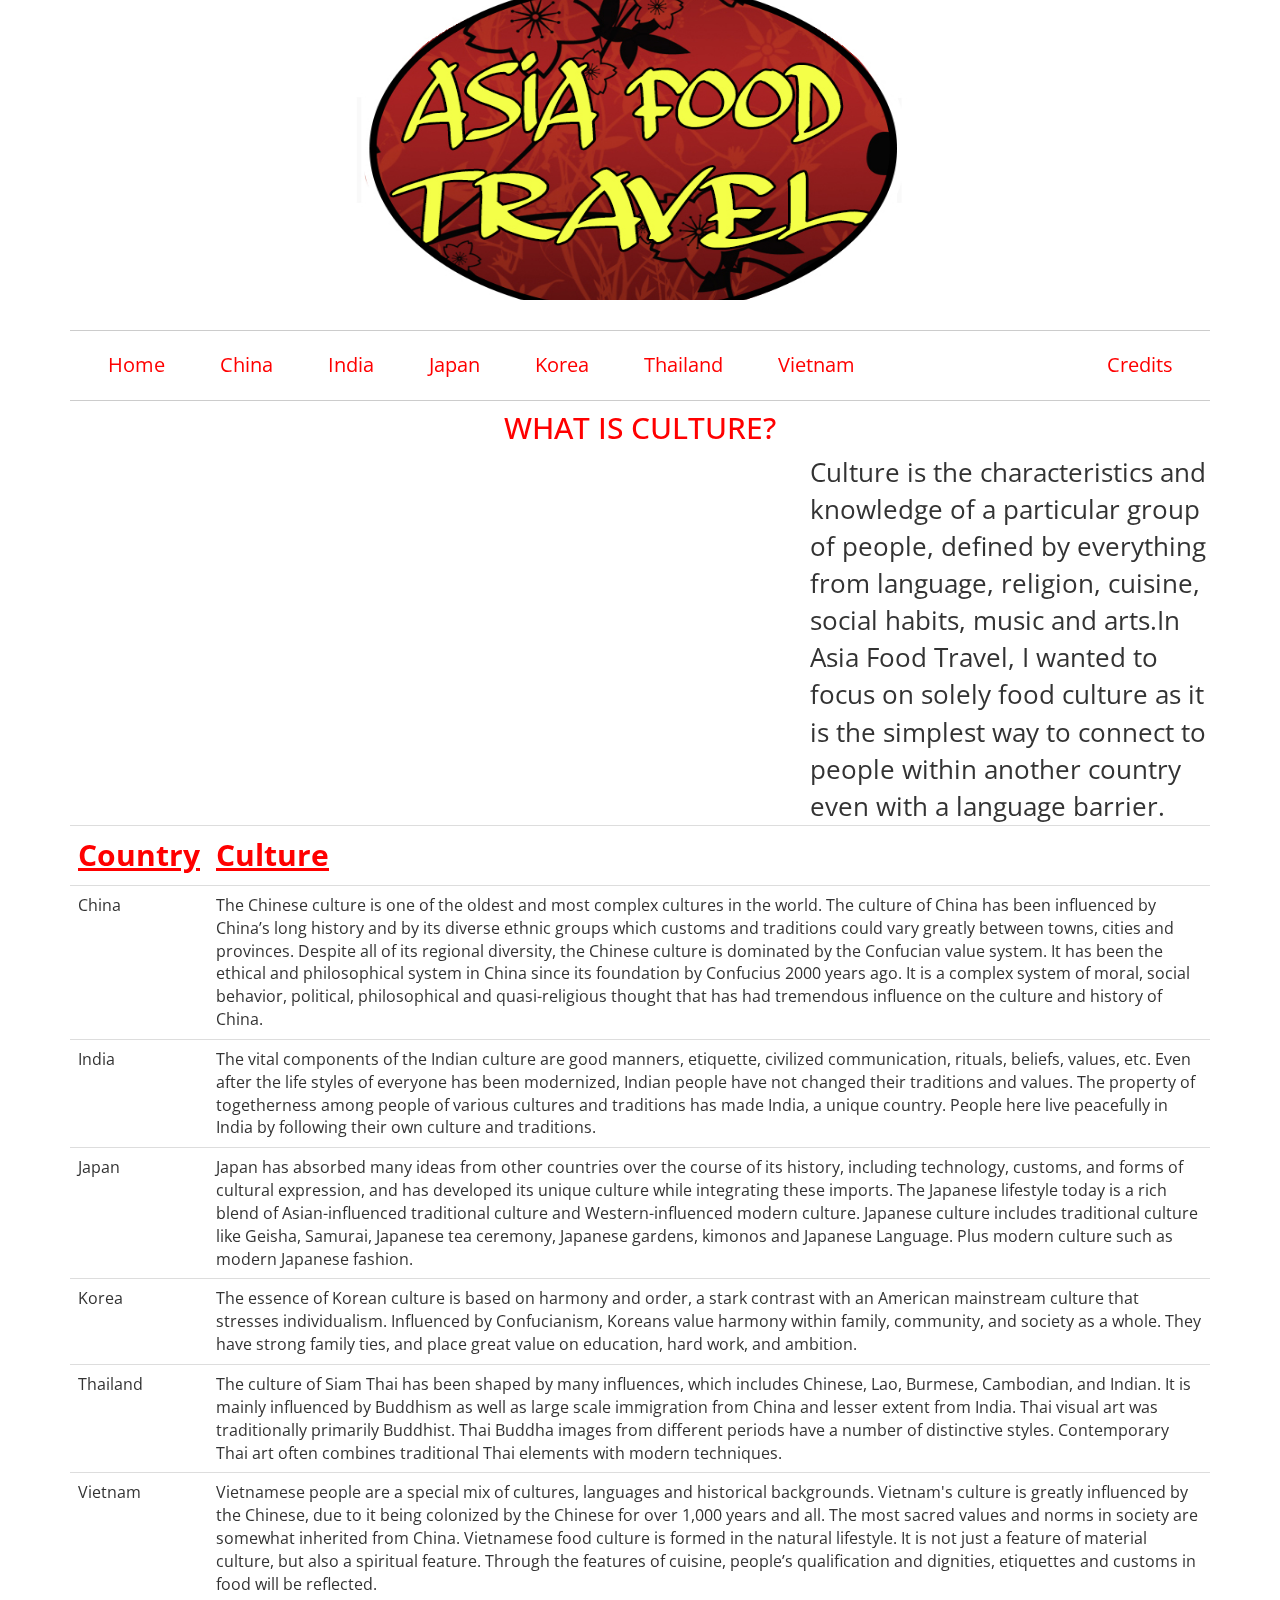
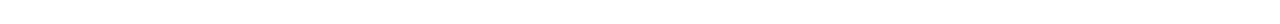
<file: Asia Food Travel/culture.html>
<!DOCTYPE html>
<html lang="en">
<head>
     <meta charset="utf-8">
    <meta http-equiv="X-UA-Compatible" content="IE=edge">
    <meta name="viewport" content="width=device-width, initial-scale=1">
    <!-- The above 3 meta tags *must* come first in the head; any other head content must come *after* these tags -->
     <link href="https://fonts.googleapis.com/css?family=Open+Sans+Condensed:300" rel="stylesheet">
      <link href="css/bootstrap.css" rel="stylesheet">
    <link href="css/bootstrap-theme.css" rel="stylesheet">
    
    <title>Asia Food Travel - What is Culture?</title>
    <link href="css/custom.css" rel="stylesheet">
</head>
<body>
    
<main class="container">
    <!-- large header -->
    <header>
          <a href="index.html">
        <div class="jumbotron">

       
        </div>
        </a>
        
    </header>

<ul class="nav">
  <li><a href="index.html">Home</a></li>
<li><a href="china.html">China</a></li>
  <li><a href="india.html">India</a></li>
  <li><a href="japan.html">Japan</a></li>
  <li><a href="korea.html">Korea</a></li>
  <li><a href="thailand.html">Thailand</a></li>
    <li><a href="vietnam.html">Vietnam</a></li>
    <li><a href="culture.html" class="selected">What Is Culture</a></li>
    <li><a href="credits.html">Credits</a></li>
    
</ul>
    
<h4>WHAT IS CULTURE?</h4>
  <div style="float:left;width:300px;">
<iframe width="700" height="350" src="https://www.youtube.com/embed/hgXpN6ZBKIM" frameborder="0" allowfullscreen></iframe>
</div>

<div style="float:right;width:400px;">
<p1>Culture is the characteristics and knowledge of a particular group of people, defined by everything from language, religion, cuisine, social habits, music and arts.In Asia Food Travel, I wanted to focus on solely food culture as it is the simplest way to connect to people within another country even with a language barrier. </p1>
</div>

<div style="clear:both"></div>
    
<table class="table" style="width:200%">
  <tr>
    <th>Country</th>
    <th>Culture</th> 
  </tr>
  <tr>
    <td>China</td>
    <td>The Chinese culture is one of the oldest and most complex cultures in the world. The culture of China has been influenced by China’s long history and by its diverse ethnic groups which customs and traditions could vary greatly between towns, cities and provinces. Despite all of its regional diversity, the Chinese culture is dominated by the Confucian value system. It has been the ethical and philosophical system in China since its foundation by Confucius 2000 years ago. It is a complex system of moral, social behavior, political, philosophical and quasi-religious thought that has had tremendous influence on the culture and history of China.</td>
  </tr>
  <tr>
    <td>India</td>
      <td>The vital components of the Indian culture are good manners, etiquette, civilized communication, rituals, beliefs, values, etc. Even after the life styles of everyone has been modernized, Indian people have not changed their traditions and values. The property of togetherness among people of various cultures and traditions has made India, a unique country. People here live peacefully in India by following their own culture and traditions.</td>
   <tr>
    <td>Japan</td>
       <td>Japan has absorbed many ideas from other countries over the course of its history, including technology, customs, and forms of cultural expression, and has developed its unique culture while integrating these imports. The Japanese lifestyle today is a rich blend of Asian-influenced traditional culture and Western-influenced modern culture.
           Japanese culture includes traditional culture like Geisha, Samurai, Japanese tea ceremony, Japanese gardens, kimonos and Japanese Language. Plus modern culture such as modern Japanese fashion.
           </td>
    </tr>
    <tr>
        <td>Korea</td>
        <td>The essence of Korean culture is based on harmony and order, a stark contrast with an American mainstream culture that stresses individualism. Influenced by Confucianism, Koreans value harmony within family, community, and society as a whole. They have strong family ties, and place great value on education, hard work, and ambition.</td>
  </tr>
    <td>Thailand</td>
    <td>The culture of Siam Thai has been shaped by many influences, which includes Chinese, Lao, Burmese, Cambodian, and Indian. It is mainly influenced by Buddhism as well as large scale immigration from China and lesser extent from India. Thai visual art was traditionally primarily Buddhist. Thai Buddha images from different periods have a number of distinctive styles. Contemporary Thai art often combines traditional Thai elements with modern techniques.</td>
<tr>
    <td>Vietnam</td>
    <td>Vietnamese people are a special mix of cultures, languages and historical backgrounds. Vietnam's culture is greatly influenced by the Chinese, due to it being colonized by the Chinese for over 1,000 years and all. The most sacred values and norms in society are somewhat inherited from China. Vietnamese food culture is formed in the natural lifestyle. It is not just a feature of material culture, but also a spiritual feature. Through the features of cuisine, people’s qualification and dignities, etiquettes and customs in food will be reflected. </td>
    </tr>
</table>
    
    </main>
    </body>
</html>
</file>
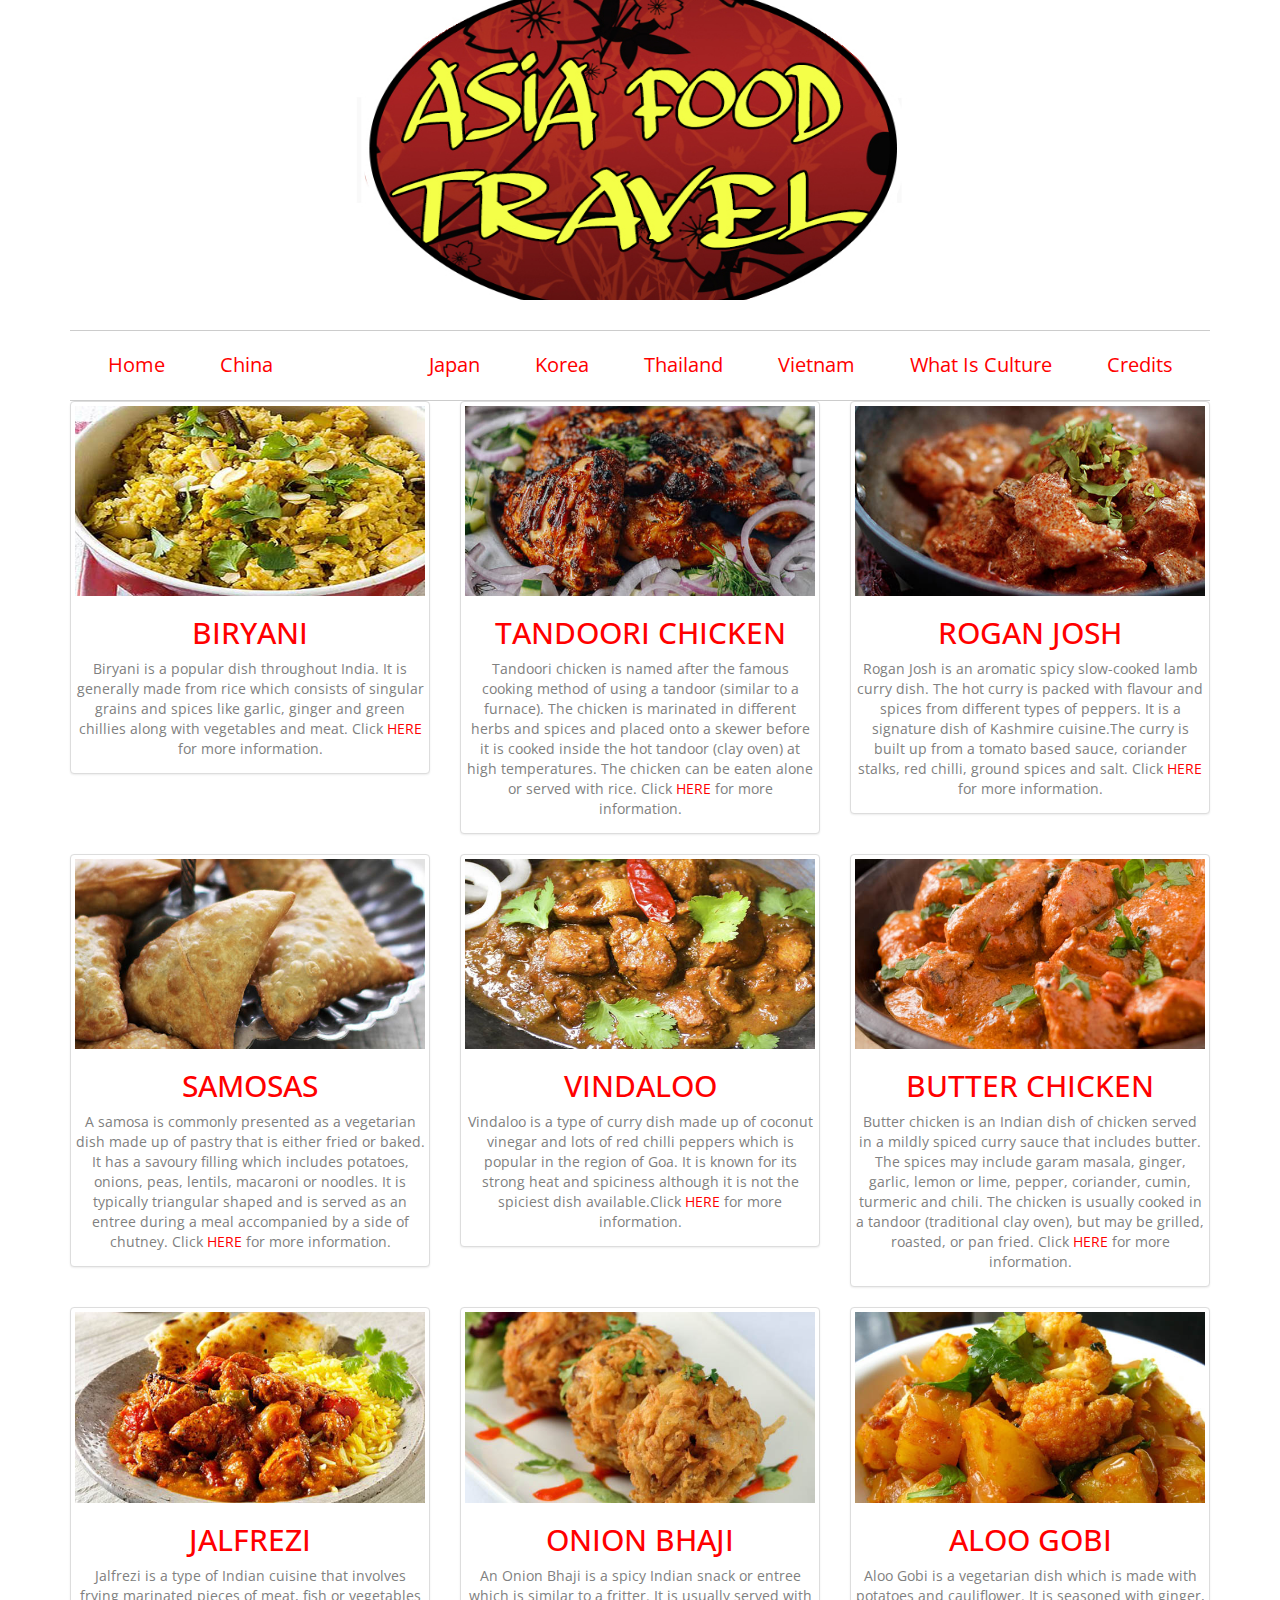
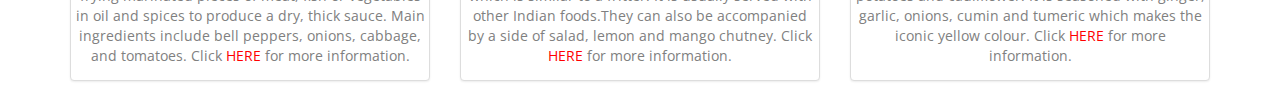
<file: Asia Food Travel/india.html>
<!DOCTYPE html>
<html lang="en">
<head>
     <meta charset="utf-8">
    <meta http-equiv="X-UA-Compatible" content="IE=edge">
    <meta name="viewport" content="width=device-width, initial-scale=1">
    <!-- The above 3 meta tags *must* come first in the head; any other head content must come *after* these tags -->
     <link href="https://fonts.googleapis.com/css?family=Open+Sans+Condensed:300" rel="stylesheet">
      <link href="css/bootstrap.css" rel="stylesheet">
    <link href="css/bootstrap-theme.css" rel="stylesheet">
    
    <title>Asia Food Travel - India</title>
    <link href="css/custom.css" rel="stylesheet">
</head>
<body>
         
 

<main class="container">
    <!-- large header -->
    <header>
          <a href="index.html">
        <div class="jumbotron">

    
        </div>
               </a>
    </header>
    <!-- NAVBAR -->
<ul class="nav">
  <li><a href="index.html">Home</a></li>
<li><a href="china.html">China</a></li>
  <li><a href="india.html" class="selected">India</a></li>
  <li><a href="japan.html">Japan</a></li>
  <li><a href="korea.html">Korea</a></li>
  <li><a href="thailand.html">Thailand</a></li>
    <li><a href="vietnam.html">Vietnam</a></li>
    <li><a href="culture.html">What Is Culture</a></li>
    <li><a href="credits.html">Credits</a></li>
    
</ul>
    <!-- thumbnails -->
    <section class="row">
        <article class="col-sm-4">
            <div class="thumbnail">
        
                <img src="images/biryani.jpg" class="img-responsive" alt="An image of biryani" title="An image of biryani">
                <div>
                    <h3>BIRYANI</h3>
                    <p>Biryani is a popular dish throughout India. It is generally made from rice which consists of singular grains and spices like garlic, ginger and green chillies along with vegetables and meat.
                        Click <a href="https://www.youtube.com/watch?v=PmqdA05OXuI" target="_blank"> HERE </a> for more information. </p>
                
                </div>
            </div>
        </article>
        
        <article class="col-sm-4">
            
            <div class="thumbnail">
                <img src="images/tandoori.jpg" class="img-responsive" alt="An image of tandoori chicken" title="An image of tandoori chicken">
                <div>
                    <h3>TANDOORI CHICKEN</h3>
                    <p>Tandoori chicken is named after the famous cooking method of using a tandoor (similar to a furnace). The chicken is marinated in different herbs and spices and placed onto a skewer before it is cooked inside the hot tandoor (clay oven) at high temperatures. The chicken can be eaten alone or served with rice.
                    Click <a href="https://www.youtube.com/watch?v=0cbKmxggVxI" target="_blank"> HERE </a> for more information. </p>
                
            </div>
            </div>
            </article>
            
        <article class="col-sm-4">
            <div class="thumbnail">
                <img src="images/roganjosh.jpg" class="img-responsive" alt="An image of rogan josh" title="An image of rogan josh">
                
                    <h3>ROGAN JOSH</h3>
                <p>Rogan Josh is an aromatic spicy slow-cooked lamb curry dish. The hot curry is packed with flavour and spices from different types of peppers. It is a signature dish of Kashmire cuisine.The curry is built up from a tomato based sauce, coriander stalks, red chilli, ground spices and salt. Click <a href="https://www.youtube.com/watch?v=NZVo32n7iS8" target="_blank"> HERE </a> for more information.</p>
                    
                </div>
        </article>
    </section>
    
      <section class="row">
    <article class="col-sm-4">
            <div class="thumbnail">
        
                <img src="images/samosa.jpg" class="img-responsive" alt="An image of samosas" title="An image of samosas">
                <div>
                    <h3>SAMOSAS</h3>
                <p>A samosa is commonly presented as a vegetarian dish made up of pastry that is either fried or baked. It has a savoury filling which includes potatoes, onions, peas, lentils, macaroni or noodles. It is typically triangular shaped and is served as an entree during a meal accompanied by a side of chutney.
                    Click <a href="https://www.youtube.com/watch?v=P3ADQ5goZLo" target="_blank"> HERE </a> for more information.</p>
                </div>
            </div>
        </article>
        
    <article class="col-sm-4">
            <div class="thumbnail">
        
                <img src="images/VINDALOO.jpg" class="img-responsive" alt="An image of vindaloo" title="An image of vindaloo">
                <div>
                    <h3>VINDALOO</h3>
                <p> Vindaloo is a type of curry dish made up of coconut vinegar and lots of red chilli peppers which is popular in the region of Goa. It is known for its strong heat and spiciness although it is not the spiciest dish available.Click <a href="https://www.youtube.com/watch?v=kyXU-k4s0wE" target="_blank"> HERE </a> for more information.</p>
                
                </div>
            </div>
        </article>
        
    
    <article class="col-sm-4">
            <div class="thumbnail">
        
                <img src="images/butterchicken.jpg" class="img-responsive"  alt="An image of butter chicken" title="An image of butter chicken">
                <div>
                    <h3>BUTTER CHICKEN</h3>
                 <p>Butter chicken is an Indian dish of chicken served in a mildly spiced curry sauce that includes butter. The spices may include garam masala, ginger, garlic, lemon or lime, pepper, coriander, cumin, turmeric and chili. The chicken is usually cooked in a tandoor (traditional clay oven), but may be grilled, roasted, or pan fried. Click <a href="https://www.youtube.com/watch?v=a03U45jFxOI" target="_blank"> HERE </a> for more information.</p>
                </div>
            </div>
        </article>
    </section>
    
      <section class="row">
    <article class="col-sm-4">
            <div class="thumbnail">
        
                <img src="images/jalfrezi.jpg" class="img-responsive" alt="An image of jalfrezi" title="An image of jalfrezi">
                <div>
                    <h3>JALFREZI</h3>
                 <p>Jalfrezi is a type of Indian cuisine that involves frying marinated pieces of meat, fish or vegetables in oil and spices to produce a dry, thick sauce. Main ingredients include bell peppers, onions, cabbage, and tomatoes. Click <a href="https://www.youtube.com/watch?v=6zYCE6MbTZo" target="_blank"> HERE </a> for more information.</p>
                </div>
            </div>
        </article>
        
    
    <article class="col-sm-4">
            <div class="thumbnail">
        
                <img src="images/onion.jpg" class="img-responsive" alt="An image of onion bhaji" title="An image of onion bhaji">
                <div>
                    <h3>ONION BHAJI</h3>
                 <p>An Onion Bhaji is a spicy Indian snack or entree which is similar to a fritter. It is usually served with other Indian foods.They can also be accompanied by a side of salad, lemon and mango chutney.
                     Click <a href="https://www.youtube.com/watch?v=t1p6VxDtvEo" target="_blank"> HERE </a> for more information.</p>
                </div>
            </div>
        </article>
    
    <article class="col-sm-4">
            <div class="thumbnail">
        
                <img src="images/aloo.jpg" class="img-responsive" alt="An image of aloo gobi" title="An image of aloo gobi">
                <div>
                    <h3>ALOO GOBI</h3>
                 <p>Aloo Gobi is a vegetarian dish which is made with potatoes and cauliflower. It is seasoned with ginger, garlic, onions, cumin and tumeric which makes the iconic yellow colour. Click <a href="https://www.youtube.com/watch?v=7yCHSeTAECY" target="_blank"> HERE </a> for more information.</p>
                </div>
            </div>
        </article>
    </section>
    </main>
    </body>
</html>
</file>
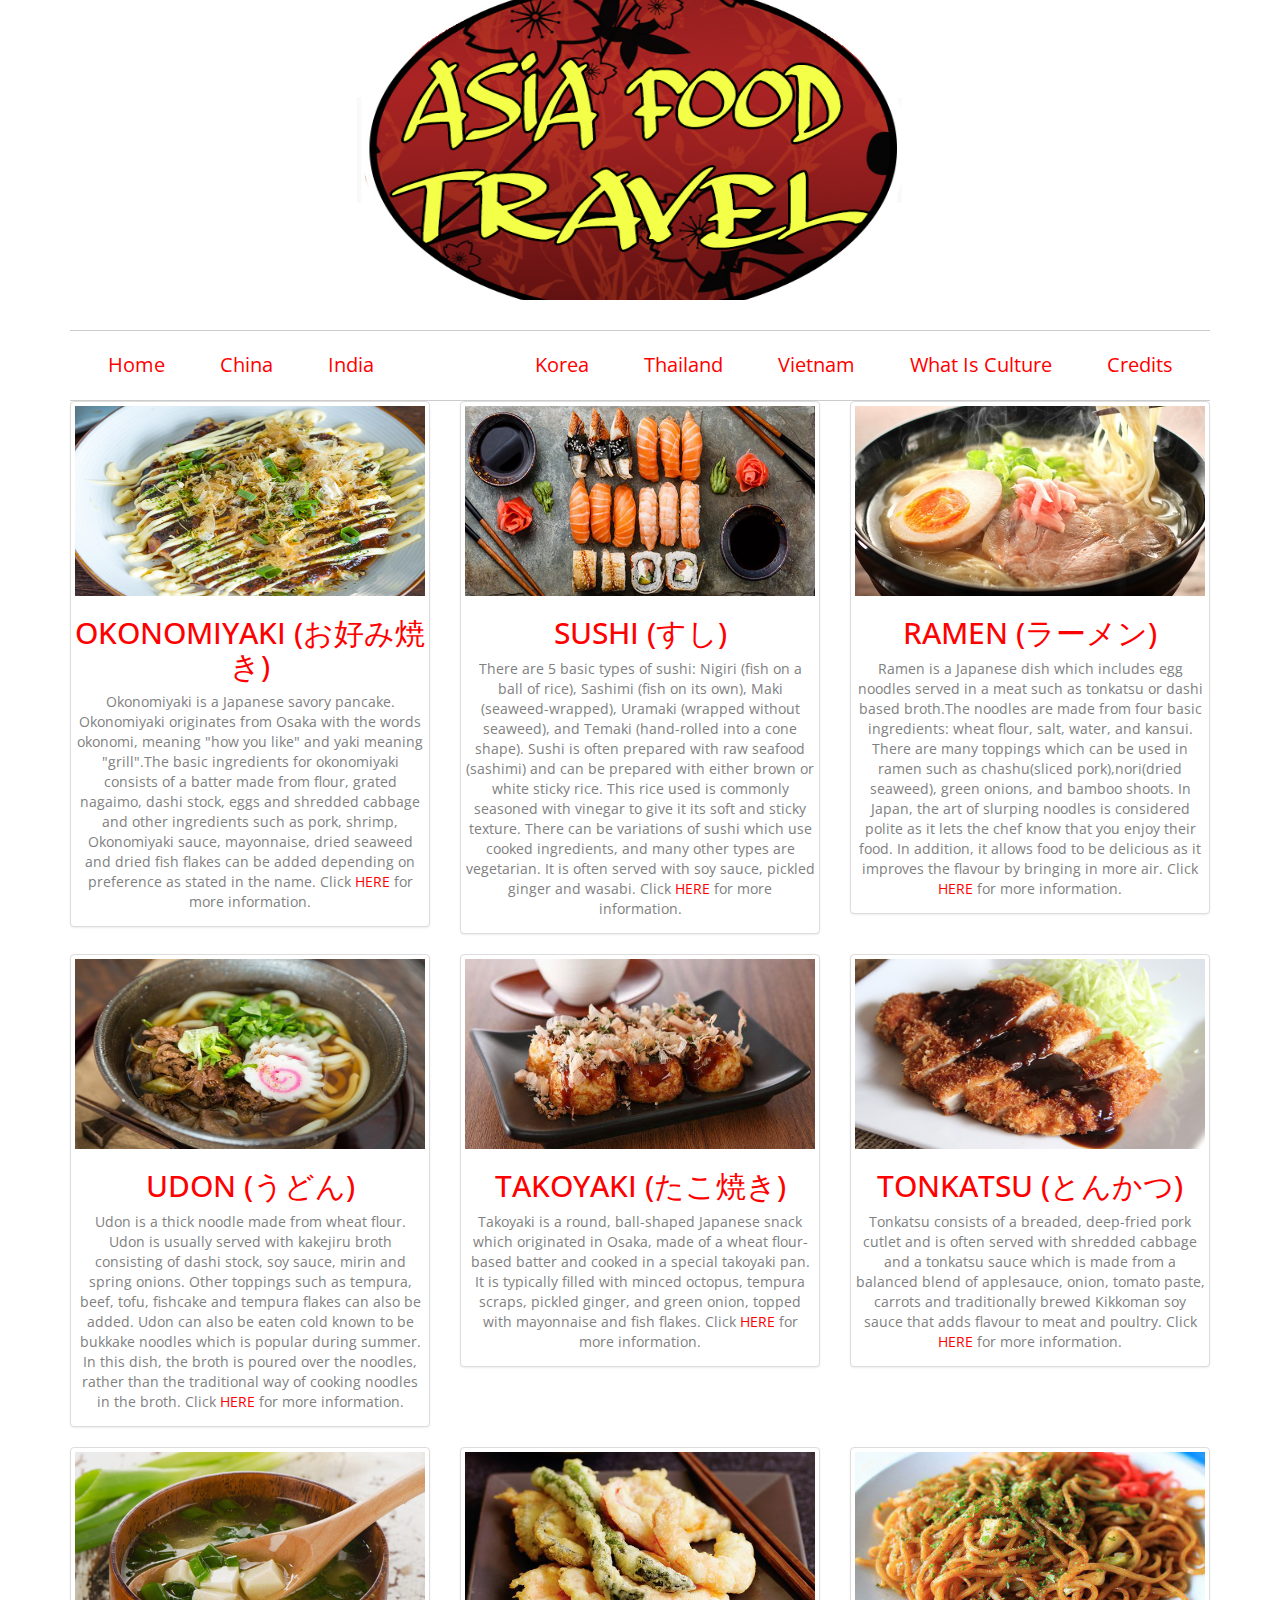
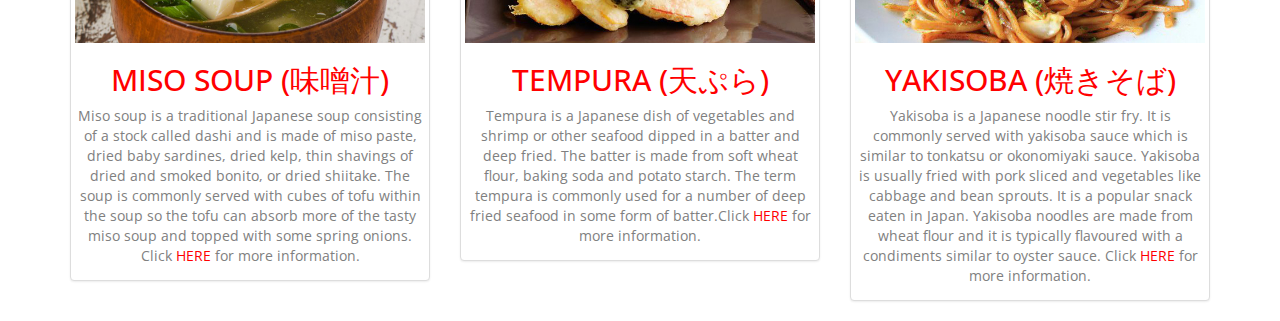
<file: Asia Food Travel/japan.html>
<!DOCTYPE html>
<html lang="en">
<head>
     <meta charset="utf-8">
    <meta http-equiv="X-UA-Compatible" content="IE=edge">
    <meta name="viewport" content="width=device-width, initial-scale=1">
    <!-- The above 3 meta tags *must* come first in the head; any other head content must come *after* these tags -->
     <link href="https://fonts.googleapis.com/css?family=Open+Sans+Condensed:300" rel="stylesheet">
      <link href="css/bootstrap.css" rel="stylesheet">
    <link href="css/bootstrap-theme.css" rel="stylesheet">
    
    <title>Asia Food Travel - Japan</title>
    <link href="css/custom.css" rel="stylesheet">
</head>
<body>
    
<main class="container">
   
    <!-- large header -->
    <header>
        <a href="index.html">
        <div class="jumbotron">

        </div>
        </a>
    </header>
    
<ul class="nav">
  <li><a href="index.html">Home</a></li>
<li><a href="china.html">China</a></li>
  <li><a href="india.html">India</a></li>
  <li><a href="japan.html" class="selected">Japan</a></li>
  <li><a href="korea.html">Korea</a></li>
  <li><a href="thailand.html">Thailand</a></li>
    <li><a href="vietnam.html">Vietnam</a></li>
    <li><a href="culture.html">What Is Culture</a></li>
    <li><a href="credits.html">Credits</a></li>
    
</ul>
    <!-- thumbnails -->
    <section class="row">
        <article class="col-sm-4">
            <div class="thumbnail">
        
                <img src="images/OKONOMIYAKI.jpg" class="img-responsive" alt="An image of okonomiyaki" title="An image of okonomiyaki">
                <div>
                    <h3>OKONOMIYAKI (お好み焼き)</h3>
                    <p>Okonomiyaki is a Japanese savory pancake. Okonomiyaki originates from Osaka with the words okonomi, meaning "how you like" and yaki meaning "grill".The basic ingredients for okonomiyaki consists of a batter made from flour, grated nagaimo, dashi stock, eggs and shredded cabbage and other ingredients such as pork, shrimp, Okonomiyaki sauce, mayonnaise, dried seaweed and dried fish flakes can be added depending on preference as stated in the name. Click <a href="https://www.youtube.com/watch?v=Y33iFBt1_PA" target="_blank"> HERE </a> for more information.</p>
                
                </div>
            </div>
        </article>
        
        <article class="col-sm-4">
            
            <div class="thumbnail">
                <img src="images/sushi.jpg" class="img-responsive" alt="An image of sushi" title="An image of sushi">
                <div>
                    <h3>SUSHI (すし)</h3>
                <p>There are 5 basic types of sushi: Nigiri (fish on a ball of rice), Sashimi (fish on its own), Maki (seaweed-wrapped), Uramaki (wrapped without seaweed), and Temaki (hand-rolled into a cone shape). Sushi is often prepared with raw seafood (sashimi) and can be prepared with either brown or white sticky rice. This rice used is commonly seasoned with vinegar to give it its soft and sticky texture. There can be variations of sushi which use cooked ingredients, and many other types are vegetarian. It is often served with soy sauce, pickled ginger and wasabi. Click <a href="https://www.youtube.com/watch?v=9QUpTeTVPJo" target="_blank"> HERE </a> for more information.</p>
            </div>
            </div>
            </article>
            
        <article class="col-sm-4">
            <div class="thumbnail">
                <img src="images/ramen.jpg" class="img-responsive" alt="An image of ramen" title="An image of ramen">
                
                    <h3>RAMEN (ラーメン)</h3>
                    <p>Ramen is a Japanese dish which includes egg noodles served in a meat such as tonkatsu or dashi based broth.The noodles are made from four basic ingredients: wheat flour, salt, water, and kansui. There are many toppings which can be used in ramen such as chashu(sliced pork),nori(dried seaweed), green onions, and bamboo shoots. In Japan, the art of slurping noodles is considered polite as it lets the chef know that you enjoy their food. In addition, it allows food to be delicious as it improves the flavour by bringing in more air. Click <a href="https://www.youtube.com/watch?v=EizSoy7Ztto" target="_blank"> HERE </a> for more information.</p>
                </div>
        </article>
    </section>
    
      <section class="row">
    <article class="col-sm-4">
            <div class="thumbnail">
        
                <img src="images/udon.jpg" class="img-responsive" alt="An image of udon" title="An image of udon">
                <div>
                    <h3>UDON (うどん)</h3>
                 <p>Udon is a thick noodle made from wheat flour. Udon is usually served with kakejiru broth consisting of dashi stock, soy sauce, mirin and spring onions. Other toppings such as tempura, beef, tofu, fishcake and tempura flakes can also be added. Udon can also be eaten cold known to be bukkake noodles which is popular during summer. In this dish, the broth is poured over the noodles, rather than the traditional way of cooking noodles in the broth. Click <a href="https://www.youtube.com/watch?v=f7kbOubLj8s" target="_blank"> HERE </a> for more information.</p>
                </div>
            </div>
        </article>
        
    <article class="col-sm-4">
            <div class="thumbnail">
        
                <img src="images/takoyaki.jpg" class="img-responsive" alt="An image of takoyaki" title="An image of takoyaki">
                <div>
                    <h3>TAKOYAKI (たこ焼き)</h3>
                 <p>Takoyaki is a round, ball-shaped Japanese snack which originated in Osaka, made of a wheat flour-based batter and cooked in a special takoyaki pan. It is typically filled with minced octopus, tempura scraps, pickled ginger, and green onion, topped with mayonnaise and fish flakes. Click <a href="https://www.youtube.com/watch?v=ruJnfxvmimE" target="_blank"> HERE </a> for more information.</p>
                </div>
            </div>
        </article>
        
    
    <article class="col-sm-4">
            <div class="thumbnail">
        
                <img src="images/tonkatsu.jpg" class="img-responsive"  alt="An image of tonkatsu" title="An image of tonkatsu">
                <div>
                    <h3>TONKATSU (とんかつ)</h3>
                 <p> Tonkatsu consists of a breaded, deep-fried pork cutlet and is often served with shredded cabbage and a tonkatsu sauce which is made from a balanced blend of applesauce, onion, tomato paste, carrots and traditionally brewed Kikkoman soy sauce that adds flavour to meat and poultry. Click <a href="https://www.youtube.com/watch?v=TFy21yoLdfw" target="_blank"> HERE </a> for more information.</p>
                </div>
            </div>
        </article>
    </section>
    
      <section class="row">
    <article class="col-sm-4">
            <div class="thumbnail">
        
                <img src="images/miso-soup.jpg" class="img-responsive" alt="An image of miso soup" title="An image of miso soup" >
                <div>
                    <h3>MISO SOUP (味噌汁)</h3>
                 <p>Miso soup is a traditional Japanese soup consisting of a stock called dashi and is made of miso paste, dried baby sardines, dried kelp, thin shavings of dried and smoked bonito, or dried shiitake. The soup is commonly served with cubes of tofu within the soup so the tofu can absorb more of the tasty miso soup and topped with some spring onions. Click <a href="https://www.youtube.com/watch?v=3d54PWsc13Q" target="_blank"> HERE </a> for more information.</p>
                </div>
            </div>
        </article>
        
    
    <article class="col-sm-4">
            <div class="thumbnail">
        
                <img src="images/tempura.jpeg" class="img-responsive" alt="An image of tempura" title="An image of tempura">
                <div>
                    <h3>TEMPURA (天ぷら)</h3>
                 <p>Tempura is a Japanese dish of vegetables and shrimp or other seafood dipped in a batter and deep fried. The batter is made from soft wheat flour, baking soda and potato starch. The term tempura is commonly used for a number of deep fried seafood in some form of batter.Click <a href="https://www.youtube.com/watch?v=k5DXVAa3eWY" target="_blank"> HERE </a> for more information.</p>
                </div>
            </div>
        </article>
    
    <article class="col-sm-4">
            <div class="thumbnail">
        
                <img src="images/yakisoba.jpg" class="img-responsive" alt="An image of yakisoba" title="An image of yakisoba">
                <div>
                    <h3>YAKISOBA (焼きそば)</h3>
                 <p>
                     Yakisoba is a Japanese noodle stir fry. It is commonly served with yakisoba sauce which is similar to tonkatsu or okonomiyaki sauce. Yakisoba is usually fried with pork sliced and vegetables like cabbage and bean sprouts. It is a popular snack eaten in Japan. Yakisoba noodles are made from wheat flour and it is typically flavoured with a condiments similar to oyster sauce. Click <a href="https://www.youtube.com/watch?v=VGv27AwCGlk" target="_blank"> HERE </a> for more information.</p>
                </div>
            </div>
        </article>
    </section>
    </main>
    </body>
</file>
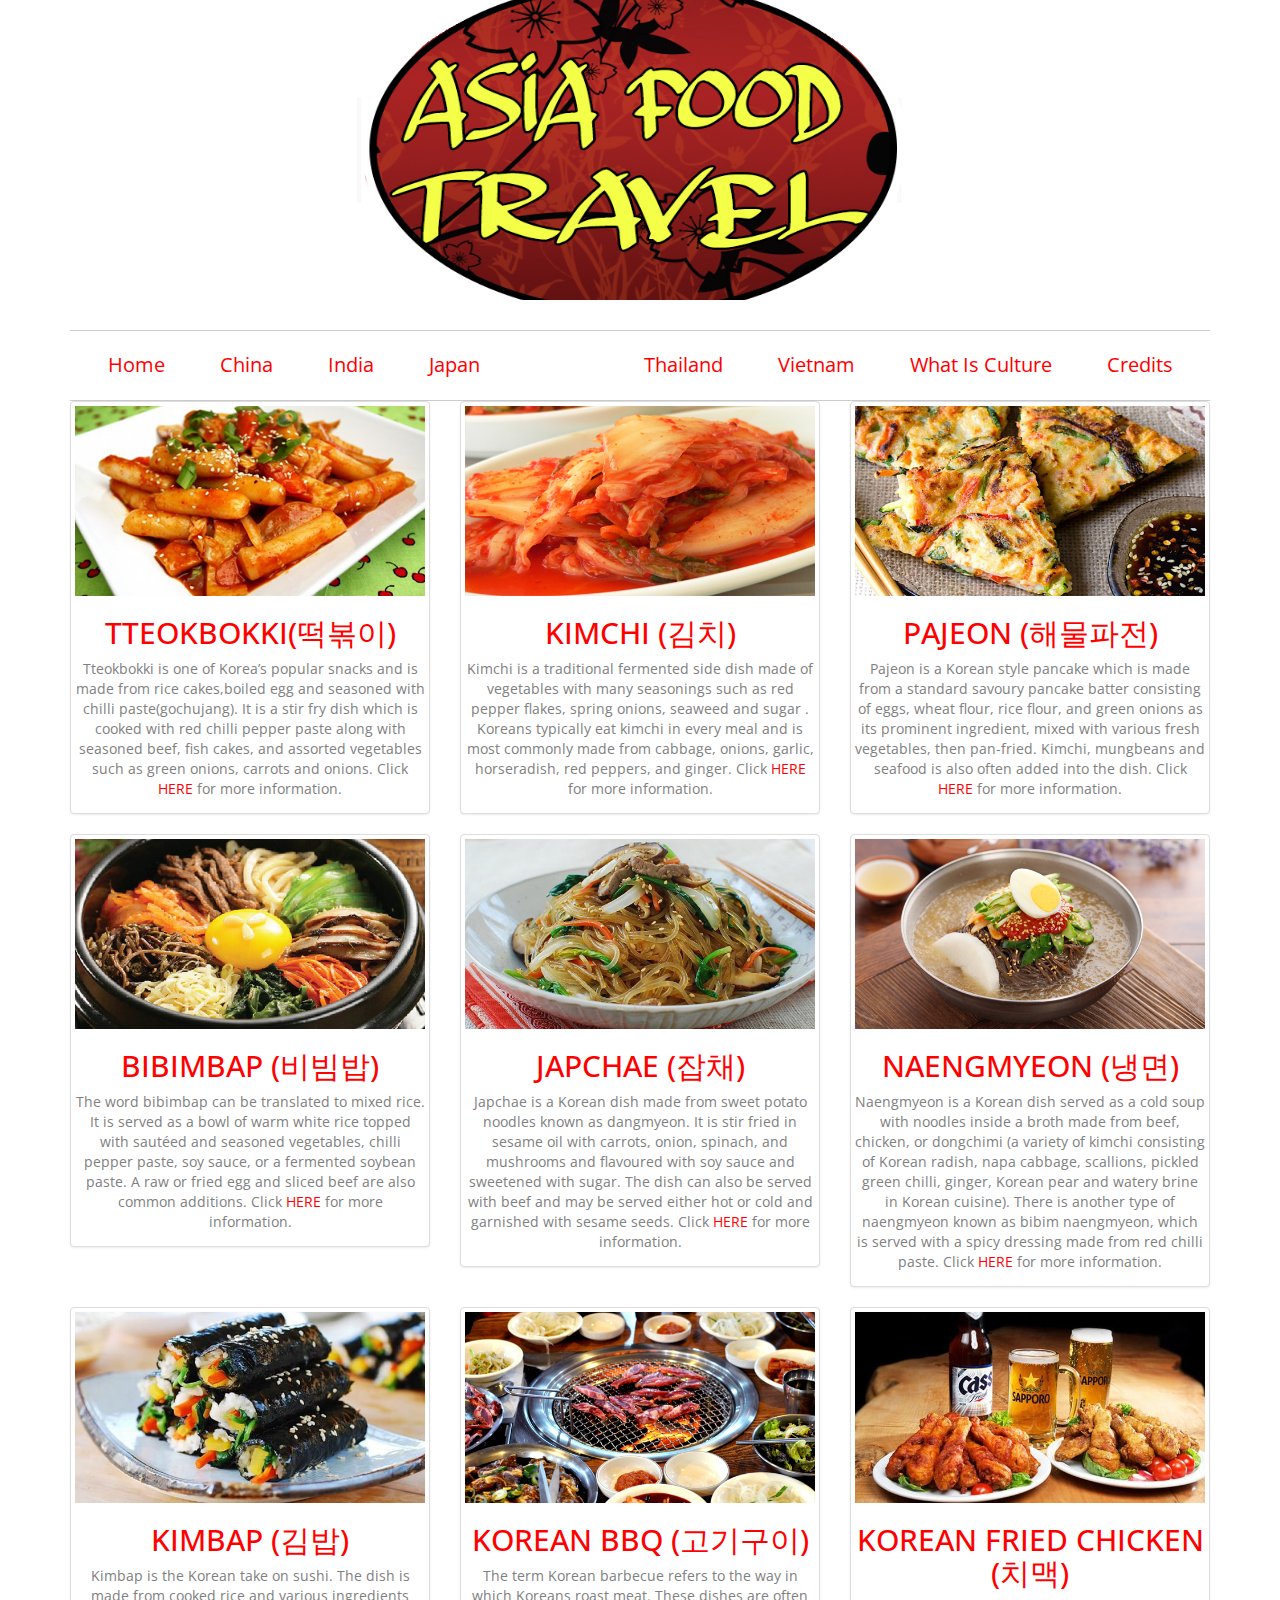
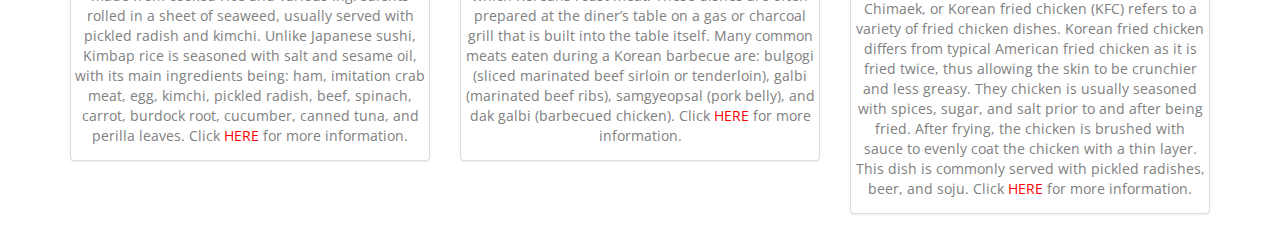
<file: Asia Food Travel/korea.html>
<!DOCTYPE html>
<html lang="en">
<head>
     <meta charset="utf-8">
    <meta http-equiv="X-UA-Compatible" content="IE=edge">
    <meta name="viewport" content="width=device-width, initial-scale=1">
    <!-- The above 3 meta tags *must* come first in the head; any other head content must come *after* these tags -->
     <link href="https://fonts.googleapis.com/css?family=Open+Sans+Condensed:300" rel="stylesheet">
      <link href="css/bootstrap.css" rel="stylesheet">
    <link href="css/bootstrap-theme.css" rel="stylesheet">
    
    <title>Asia Food Travel - Korea</title>
    <link href="css/custom.css" rel="stylesheet">
</head>
<body>
<main class="container">
   
    <!-- large header -->
    <header>
          <a href="index.html"> 
        <div class="jumbotron">

        
        </div>
              </a>
    </header>
<ul class="nav">
  <li><a href="index.html">Home</a></li>
<li><a href="china.html">China</a></li>
  <li><a href="india.html">India</a></li>
  <li><a href="japan.html">Japan</a></li>
  <li><a href="korea.html" class="selected">Korea</a></li>
  <li><a href="thailand.html">Thailand</a></li>
    <li><a href="vietnam.html">Vietnam</a></li>
    <li><a href="culture.html">What Is Culture</a></li>
    <li><a href="credits.html">Credits</a></li>
    
</ul>
    <!-- thumbnails -->
    
    <section class="row">
        <article class="col-sm-4">
            <div class="thumbnail">
        
                <img src="images/tteokbokki.jpg" class="img-responsive" alt="An image of tteokbokki" title="An image of tteokbokki">
                <div>
                    <h3>TTEOKBOKKI(떡볶이)</h3>
                    <p>Tteokbokki is one of Korea’s popular snacks and is made from rice cakes,boiled egg and seasoned with chilli paste(gochujang). It is a stir fry dish which is cooked with red chilli pepper paste along with seasoned beef, fish cakes, and assorted vegetables such as green onions, carrots and onions.
                    Click <a href="https://www.youtube.com/watch?v=TA3Uo3a9674" target="_blank">HERE</a> for more information.</p>
                
                </div>
            </div>
        </article>
        
        <article class="col-sm-4">
            
            <div class="thumbnail">
                <img src="images/kimchi.jpg" class="img-responsive" alt="An image of kimchi" title="An image of kimchi">
                <div>
                    <h3>KIMCHI (김치)</h3>
                    <p>Kimchi is a traditional fermented side dish made of vegetables with many seasonings such as red pepper flakes, spring onions, seaweed and sugar . Koreans typically eat kimchi in every meal and is most commonly made from cabbage, onions, garlic, horseradish, red peppers, and ginger. Click <a href="https://www.youtube.com/watch?v=hM-v5nTp0J0" target="_blank">HERE</a> for more information.</p>
            </div>
            </div>
            </article>
            
        <article class="col-sm-4">
            <div class="thumbnail">
                <img src="images/pajeon.jpg" class="img-responsive" alt="An image of pajeon" title="An image of pajeon">
                
                    <h3>PAJEON (해물파전)</h3>
                     <p>Pajeon is a Korean style pancake which is made from a standard savoury pancake batter consisting of eggs, wheat flour, rice flour, and green onions as its prominent ingredient, mixed with various fresh vegetables, then pan-fried. Kimchi, mungbeans and seafood is also often added into the dish. Click <a href="https://www.youtube.com/watch?v=EC_kN_ZN6-0" target="_blank">HERE</a> for more information.</p>
                </div>
        </article>
    </section>
    
      <section class="row">
    <article class="col-sm-4">
            <div class="thumbnail">
        
                <img src="images/bimbimbap.jpg" class="img-responsive" alt="An image of bibimbap" title="An image of bibimbap">
                <div>
                    <h3>BIBIMBAP (비빔밥)</h3>
                  <p>The word bibimbap can be translated to mixed rice. It is served as a bowl of warm white rice topped with sautéed and seasoned vegetables, chilli pepper paste, soy sauce, or a fermented soybean paste. A raw or fried egg and sliced beef are also common additions. Click <a href="https://www.youtube.com/watch?v=TA3Uo3a9674" target="_blank">HERE</a> for more information.</p>
                </div>
            </div>
        </article>
        
    <article class="col-sm-4">
            <div class="thumbnail">
        
                <img src="images/japchae.jpg" class="img-responsive" alt="An image of japchae" title="An image of japchae">
                <div>
                    <h3>JAPCHAE (잡채)</h3>
                  <p>Japchae is a Korean dish made from sweet potato noodles known as dangmyeon. It is stir fried in sesame oil with carrots, onion, spinach, and mushrooms and flavoured with soy sauce and sweetened with sugar. The dish can also be served with beef and may be served either hot or cold and garnished with sesame seeds. Click <a href="https://www.youtube.com/watch?v=L0wMSk8MVis" target="_blank">HERE</a> for more information.</p>
                </div>
            </div>
        </article>
        
    
    <article class="col-sm-4">
            <div class="thumbnail">
        
                <img src="images/naengmyon.jpg" class="img-responsive"  alt="An image of naengmyeon" title="An image of naengmyeon">
                <div>
                    <h3>NAENGMYEON (냉면)</h3>
                  <p>Naengmyeon is a Korean dish served as a cold soup with noodles inside a broth made from beef, chicken, or dongchimi (a variety of kimchi consisting of Korean radish, napa cabbage, scallions, pickled green chilli, ginger, Korean pear and watery brine in Korean cuisine). There is another type of naengmyeon known as bibim naengmyeon, which is served with a spicy dressing made from red chilli paste. Click <a href="https://www.youtube.com/watch?v=QIgLSko7Kmc" target="_blank">HERE</a> for more information.</p>
                </div>
            </div>
        </article>
    </section>
    
      <section class="row">
    <article class="col-sm-4">
            <div class="thumbnail">
        
                <img src="images/kimbap.jpg" class="img-responsive" alt="An image of soondubujigae" title="An image of soondubujigae">
                <div>
                    <h3>KIMBAP (김밥)</h3>
                  <p>Kimbap is the Korean take on sushi. The dish is made from cooked rice and various ingredients rolled in a sheet of seaweed, usually served with pickled radish and kimchi. Unlike Japanese sushi, Kimbap rice is seasoned with salt and sesame oil, with its main ingredients being: ham, imitation crab meat, egg, kimchi, pickled radish, beef, spinach, carrot, burdock root, cucumber, canned tuna, and perilla leaves. Click <a href="https://www.youtube.com/watch?v=6jrrF2kH2oM" target="_blank">HERE</a> for more information.</p>
                </div>
            </div>
        </article>
        
    
    <article class="col-sm-4">
            <div class="thumbnail">
        
                <img src="images/koreanbbq.jpg" class="img-responsive"  alt="An image of korean bbq" title="An image of korean bbq">
                <div>
                    <h3>KOREAN BBQ (고기구이)</h3>
                  <p>The term Korean barbecue refers to the way in which Koreans roast meat. These dishes are often prepared at the diner’s table on a gas or charcoal grill that is built into the table itself. Many common meats eaten during a Korean barbecue are: bulgogi (sliced marinated beef sirloin or tenderloin), galbi (marinated beef ribs), samgyeopsal (pork belly), and dak galbi (barbecued chicken). Click <a href="https://www.youtube.com/watch?v=JAF3Bpy-AsY" target="_blank">HERE</a> for more information.</p>
                </div>
            </div>
        </article>
    
    <article class="col-sm-4">
            <div class="thumbnail">
        
                <img src="images/chimaek.jpg" class="img-responsive" alt="An image of chimaek" title="An image of chimaek">
                <div>
                    <h3>KOREAN FRIED CHICKEN (치맥)</h3>
                  <p>Chimaek, or Korean fried chicken (KFC) refers to a variety of fried chicken dishes. Korean fried chicken differs from typical American fried chicken as it is fried twice, thus allowing the skin to be crunchier and less greasy. They chicken is usually seasoned with spices, sugar, and salt prior to and after being fried. After frying, the chicken is brushed with sauce to evenly coat the chicken with a thin layer. This dish is commonly served with pickled radishes, beer, and soju. Click <a href="https://www.youtube.com/watch?v=qkxao1q-jF0" target="_blank">HERE</a> for more information.</p>
                </div>
            </div>
        </article>
    </section>
    </main>
    </body>
</html>
</file>
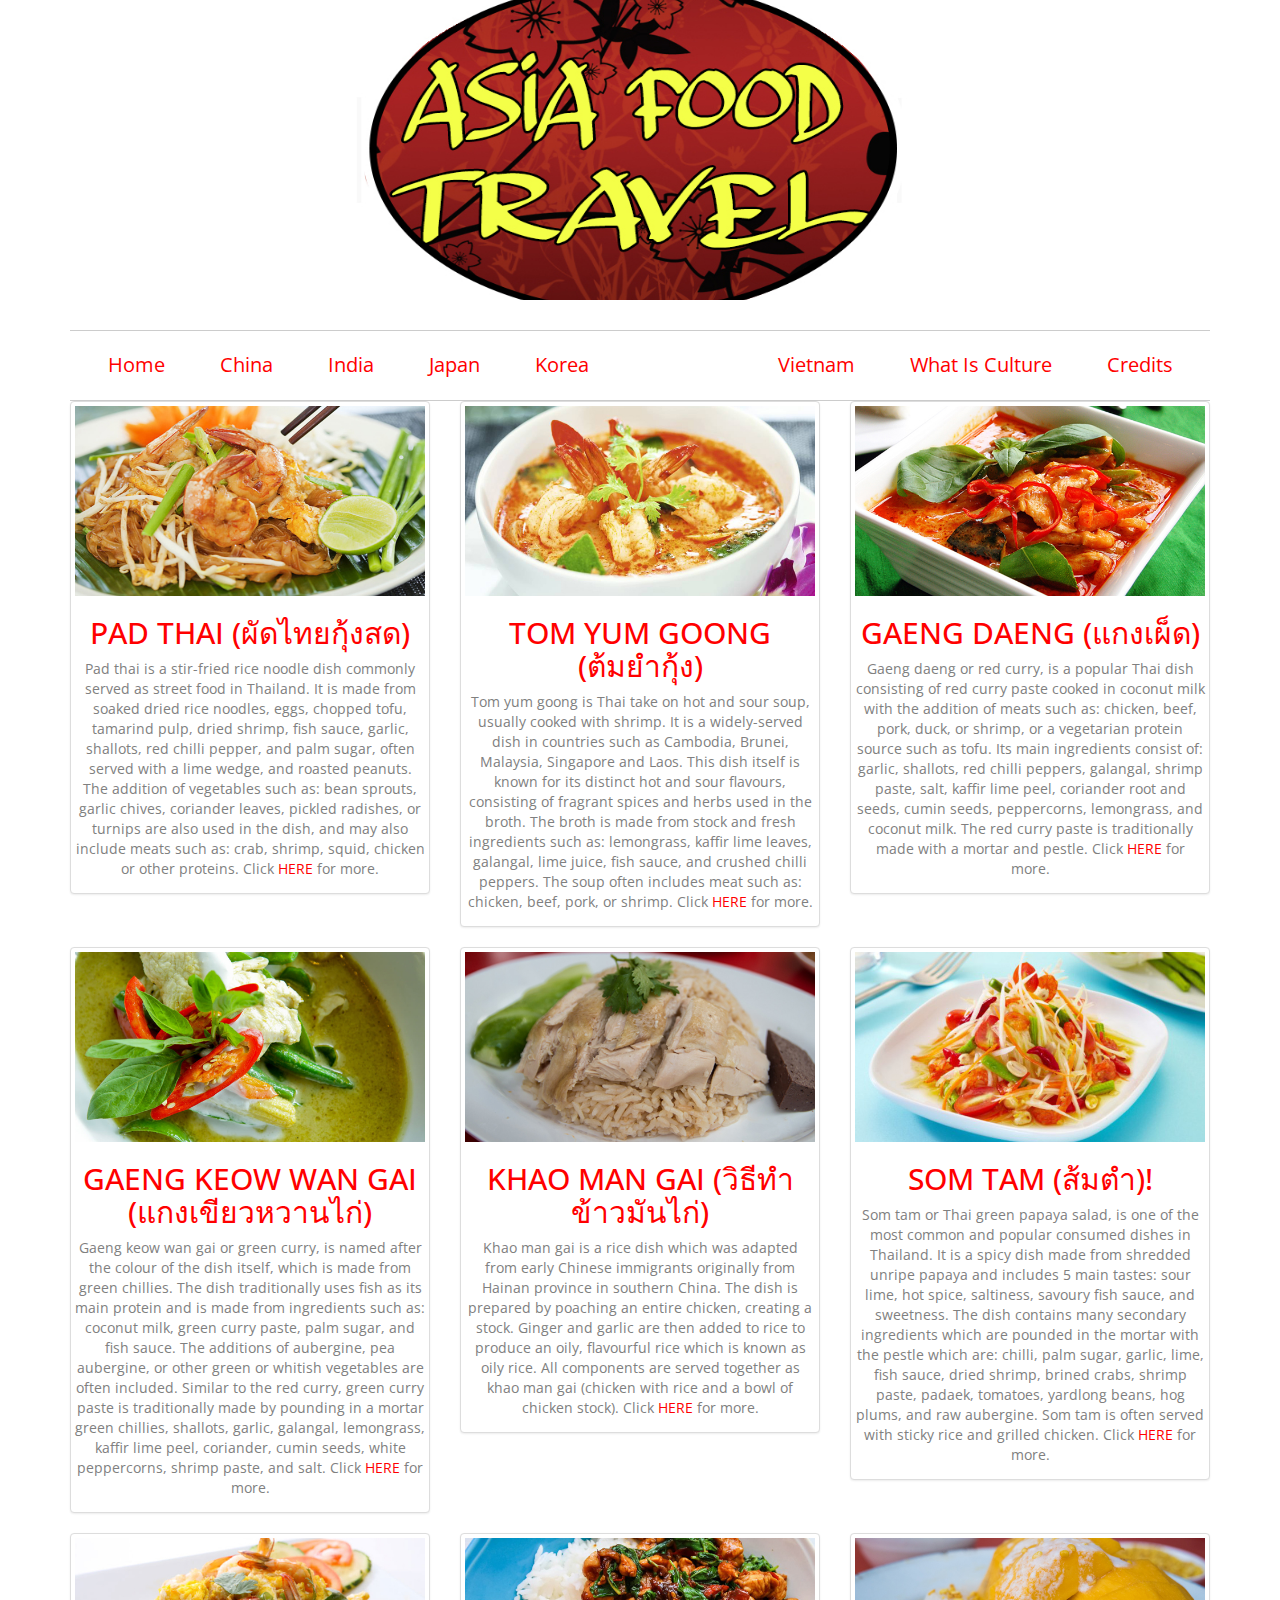
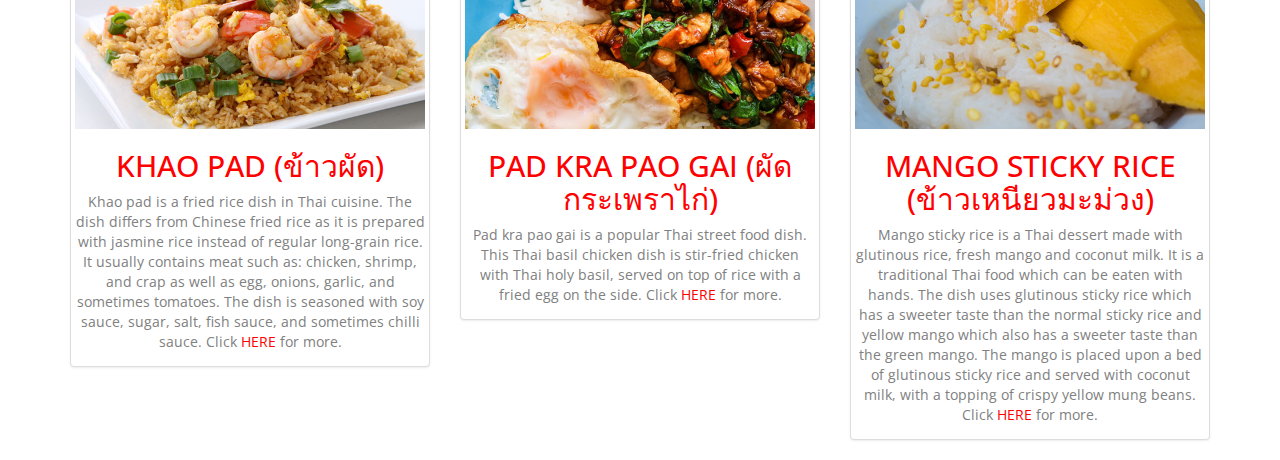
<file: Asia Food Travel/thailand.html>
<!DOCTYPE html>
<html lang="en">
<head>
    <!-- meta -->
     <meta charset="utf-8">
    <meta http-equiv="X-UA-Compatible" content="IE=edge">
    <meta name="viewport" content="width=device-width, initial-scale=1">
    <!-- Link references -->
     <link href="https://fonts.googleapis.com/css?family=Open+Sans+Condensed:300" rel="stylesheet">
      <link href="css/bootstrap.css" rel="stylesheet">
    <link href="css/bootstrap-theme.css" rel="stylesheet">
    <!-- title -->
    
    <title>Asia Food Travel - Thailand</title>
    <link href="css/custom.css" rel="stylesheet">
</head>
<body>
   
<main class="container">
    <!-- large header -->
    <header>
          <a href="index.html"> 
        <div class="jumbotron">

      
        </div>
        </a>
    </header>
    <!-- NAV BAR -->
<ul class="nav">
  <li><a href="index.html">Home</a></li>
<li><a href="china.html">China</a></li>
  <li><a href="india.html">India</a></li>
  <li><a href="japan.html">Japan</a></li>
  <li><a href="korea.html">Korea</a></li>
  <li><a href="thailand.html" class="selected">Thailand</a></li>
    <li><a href="vietnam.html">Vietnam</a></li>
    <li><a href="culture.html">What Is Culture</a></li>
    <li><a href="credits.html">Credits</a></li>
    
</ul>
    <!-- thumbnails of food -->
    <section class="row">
        <article class="col-sm-4">
            <div class="thumbnail">
        
                <img src="images/padthai.jpg" class="img-responsive" alt="An image of pad thai" title="An image of pad thai">
                <div>
                    <h3>PAD THAI (ผัดไทยกุ้งสด)</h3>
            
                    <p>Pad thai is a stir-fried rice noodle dish commonly served as street food in Thailand. It is made from soaked dried rice noodles, eggs, chopped tofu, tamarind pulp, dried shrimp, fish sauce, garlic, shallots, red chilli pepper, and palm sugar, often served with a lime wedge, and roasted peanuts. The addition of vegetables such as: bean sprouts, garlic chives, coriander leaves, pickled radishes, or turnips are also used in the dish, and may also include meats such as: crab, shrimp, squid, chicken or other proteins. Click <a href="https://www.youtube.com/watch?v=F5-nfxQjfZU" target="_blank"> HERE </a> for more. </p>
                </div>
            </div>
        </article>
        
        <article class="col-sm-4">
            
            <div class="thumbnail">
                <img src="images/tomyum.jpg" class="img-responsive" alt="An image of tom yum goong" title="An image of tom yum goong">
                <div>
                    <h3> TOM YUM GOONG (ต้มยำกุ้ง)</h3>
                    <p>Tom yum goong is Thai take on hot and sour soup, usually cooked with shrimp. It is a widely-served dish in countries such as Cambodia, Brunei, Malaysia, Singapore and Laos. This dish itself is known for its distinct hot and sour flavours, consisting of fragrant spices and herbs used in the broth. The broth is made from stock and fresh ingredients such as: lemongrass, kaffir lime leaves, galangal, lime juice, fish sauce, and crushed chilli peppers. The soup often includes meat such as: chicken, beef, pork, or shrimp. Click <a href="https://www.youtube.com/watch?v=v3lIJLRibEM" target="_blank"> HERE </a> for more.</p>
                
            </div>
            </div>
            </article>
            
        <article class="col-sm-4">
            <div class="thumbnail">
                <img src="images/redcurry.jpg" class="img-responsive" alt="An image of gaeng daeng" title="An image of gaeng daeng">
                
                    <h3>GAENG DAENG (แกงเผ็ด)</h3>
                    <p>Gaeng daeng or red curry, is a popular Thai dish consisting of red curry paste cooked in coconut milk with the addition of meats such as: chicken, beef, pork, duck, or shrimp, or a vegetarian protein source such as tofu. Its main ingredients consist of: garlic, shallots, red chilli peppers, galangal, shrimp paste, salt, kaffir lime peel, coriander root and seeds, cumin seeds, peppercorns, lemongrass, and coconut milk. The red curry paste is traditionally made with a mortar and pestle. Click <a href="https://www.youtube.com/watch?v=2cFduWOcYtw" target="_blank"> HERE </a> for more.</p>
                </div>
        </article>
    </section>
    
      <section class="row">
    <article class="col-sm-4">
            <div class="thumbnail">
        
                <img src="images/greencurry.jpg" class="img-responsive" alt="An image of gaeng keow wan gai" title="An image of gaeng keow wan gai">
                <div>
                    <h3>GAENG KEOW WAN GAI (แกงเขียวหวานไก่) </h3>
                 <p>Gaeng keow wan gai or green curry, is named after the colour of the dish itself, which is made from green chillies. The dish traditionally uses fish as its main protein and is made from ingredients such as: coconut milk, green curry paste, palm sugar, and fish sauce. The additions of aubergine, pea aubergine, or other green or whitish vegetables are often included. Similar to the red curry, green curry paste is traditionally made by pounding in a mortar green chillies, shallots, garlic, galangal, lemongrass, kaffir lime peel, coriander, cumin seeds, white peppercorns, shrimp paste, and salt. Click <a href="https://www.youtube.com/watch?v=iFp8-CVYWnQ" target="_blank"> HERE </a> for more.</p>
                </div>
            </div>
        </article>
        
    <article class="col-sm-4">
            <div class="thumbnail">
        
                <img src="images/chickenrice.jpg" class="img-responsive" alt="An image of khao man gai" title="An image of khao man gai">
                <div>
                    <h3>KHAO MAN GAI (วิธีทำข้าวมันไก่)</h3>
                 <p>Khao man gai is a rice dish which was adapted from early Chinese immigrants originally from Hainan province in southern China. The dish is prepared by poaching an entire chicken, creating a stock. Ginger and garlic are then added to rice to produce an oily, flavourful rice which is known as oily rice. All components are served together as khao man gai (chicken with rice and a bowl of chicken stock). Click <a href="https://www.youtube.com/watch?v=NpNpRpv_mB0" target="_blank"> HERE </a> for more.</p>
                </div>
            </div>
        </article>
        
    
    <article class="col-sm-4">
            <div class="thumbnail">
        
                <img src="images/som%20tam.jpg" class="img-responsive"  alt="An image of som tam" title="An image of som tam">
                <div>
                    <h3>SOM TAM (ส้มตำ)!</h3>
                 <p>Som tam or Thai green papaya salad, is one of the most common and popular consumed dishes in Thailand. It is a spicy dish made from shredded unripe papaya and includes 5 main tastes: sour lime, hot spice, saltiness, savoury fish sauce, and sweetness. The dish contains many secondary ingredients which are pounded in the mortar with the pestle which are: chilli, palm sugar, garlic, lime, fish sauce, dried shrimp, brined crabs, shrimp paste, padaek, tomatoes, yardlong beans, hog plums, and raw aubergine. Som tam is often served with sticky rice and grilled chicken. Click <a href="https://www.youtube.com/watch?v=jwFjQhOG16Y" target="_blank"> HERE </a> for more.</p>
                </div>
            </div>
        </article>
    </section>
    
      <section class="row">
    <article class="col-sm-4">
            <div class="thumbnail">
        
                <img src="images/khaopad.jpg" class="img-responsive" alt="An image of khao pad" title="An image of khao pad">
                <div>
                    <h3>KHAO PAD (ข้าวผัด)</h3>
                 <p>Khao pad is a fried rice dish in Thai cuisine. The dish differs from Chinese fried rice as it is prepared with jasmine rice instead of regular long-grain rice. It usually contains meat such as: chicken, shrimp, and crap as well as egg, onions, garlic, and sometimes tomatoes. The dish is seasoned with soy sauce, sugar, salt, fish sauce, and sometimes chilli sauce. Click <a href="https://www.youtube.com/watch?v=mV3m2svj3XE" target="_blank"> HERE </a> for more.</p>
                </div>
            </div>
        </article>
        
    
    <article class="col-sm-4">
            <div class="thumbnail">
        
                <img src="images/chickenbasil.jpg" class="img-responsive" alt="An image of pad kra pao gai" title="An image of pad kra pao gai">
                <div>
                    <h3>PAD KRA PAO GAI (ผัดกระเพราไก่)</h3>
                 <p>Pad kra pao gai is a popular Thai street food dish. This Thai basil chicken dish is stir-fried chicken with Thai holy basil, served on top of rice with a fried egg on the side. Click <a href="https://www.youtube.com/watch?v=q_9rDq2gGmg" target="_blank"> HERE </a> for more.</p>
                </div>
            </div>
        </article>
    
    <article class="col-sm-4">
            <div class="thumbnail">
        
                <img src="images/mangorice.jpg" class="img-responsive" alt="An image of mango sticky rice" title="An image of mango sticky rice">
                <div>
                    <h3>MANGO STICKY RICE (ข้าวเหนียวมะม่วง)</h3>
                 <p>Mango sticky rice is a Thai dessert made with glutinous rice, fresh mango and coconut milk. It is a traditional Thai food which can be eaten with hands. The dish uses glutinous sticky rice which has a sweeter taste than the normal sticky rice and yellow mango which also has a sweeter taste than the green mango. The mango is placed upon a bed of glutinous sticky rice and served with coconut milk, with a topping of crispy yellow mung beans. Click <a href="https://www.youtube.com/watch?v=UWIyROT0jzo" target="_blank"> HERE </a> for more.</p>
                </div>
            </div>
        </article>
    </section>
    </main>
    </body>
</html>
</file>
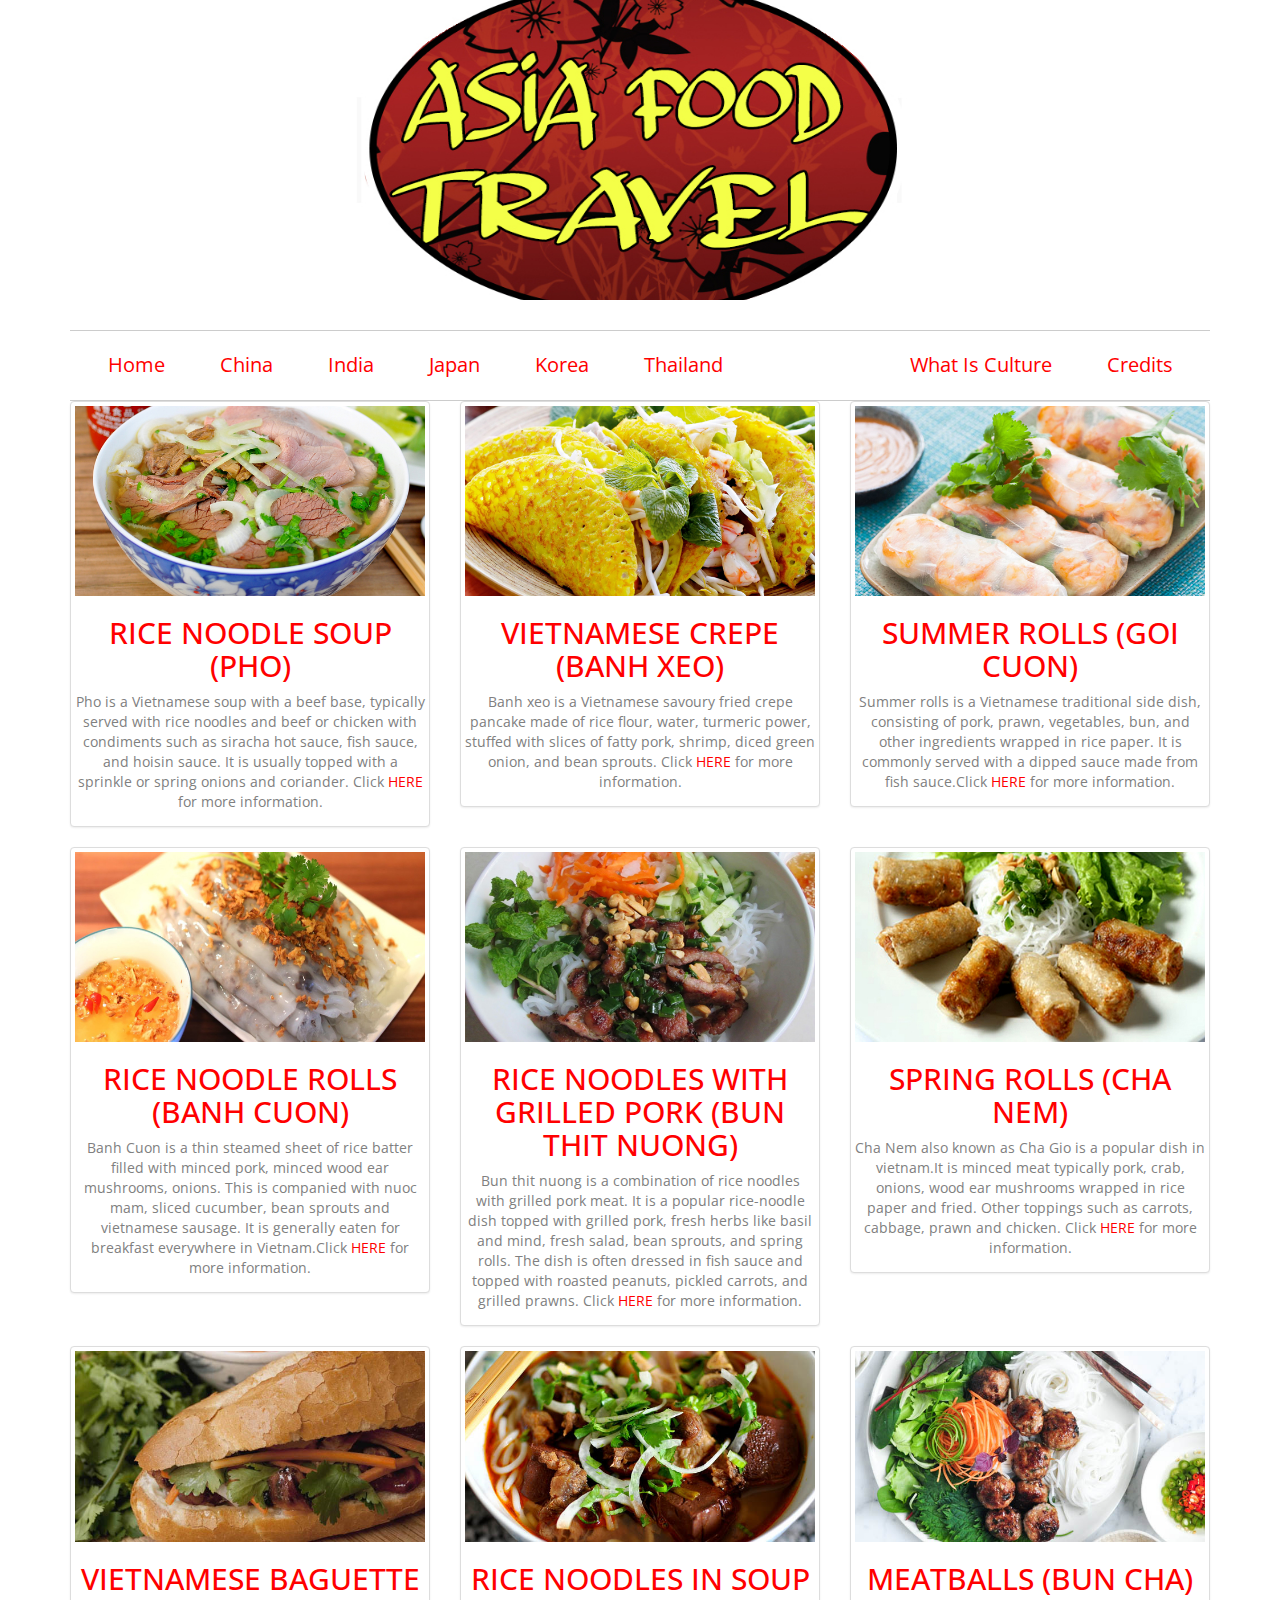
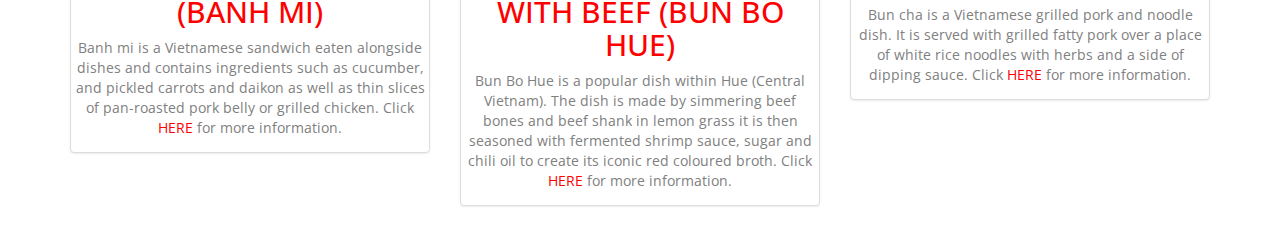
<file: Asia Food Travel/vietnam.html>
<!DOCTYPE html>
<html lang="en">
<head>
     <meta charset="utf-8">
    <meta http-equiv="X-UA-Compatible" content="IE=edge">
    <meta name="viewport" content="width=device-width, initial-scale=1">
    <!-- Link references -->
     <link href="https://fonts.googleapis.com/css?family=Open+Sans+Condensed:300" rel="stylesheet">
      <link href="css/bootstrap.css" rel="stylesheet">
    <link href="css/bootstrap-theme.css" rel="stylesheet">
    
    <title>Asia Travel - Vietnam</title>
    <link href="css/custom.css" rel="stylesheet">
</head>
<body>
   
<main class="container">
    <!-- large header -->
    <header>
          <a href="index.html">
        <div class="jumbotron">

        </div>
               </a>
    </header>
    <!-- NAV BAR -->
<ul class="nav">
  <li><a href="index.html">Home</a></li>
<li><a href="china.html">China</a></li>
  <li><a href="india.html">India</a></li>
  <li><a href="japan.html">Japan</a></li>
  <li><a href="korea.html">Korea</a></li>
  <li><a href="thailand.html">Thailand</a></li>
    <li><a href="vietnam.html" class="selected">Vietnam</a></li>
    <li><a href="culture.html">What Is Culture</a></li>
    <li><a href="credits.html">Credits</a></li>
    
</ul>
    <!-- thumbnails of food -->
    <section class="row">
        <article class="col-sm-4">
            <div class="thumbnail">
        
                <img src="images/pho.jpg" class="img-responsive" alt="An image of pho" title="An image of pho">
                <div>
                    <h3>RICE NOODLE SOUP (PHO)</h3>
                    <p> Pho is a Vietnamese soup with a beef base, typically served with rice noodles and beef or chicken with condiments such as siracha hot sauce, fish sauce, and hoisin sauce. It is usually topped with a sprinkle or spring onions and coriander. Click <a href="https://www.youtube.com/watch?v=VrisftOHt_E" target="_blank"> HERE </a> for more information.  </p>
                
                </div>
            </div>
        </article>
        
        <article class="col-sm-4">
            
            <div class="thumbnail">
                <img src="images/banhxeo.jpeg" class="img-responsive" alt="An image of banh xeo" title="An image of banh xeo">
                <div>
                    <h3>VIETNAMESE CREPE (BANH XEO)</h3>
                    <p> Banh xeo is a Vietnamese savoury fried crepe pancake made of rice flour, water, turmeric power, stuffed with slices of fatty pork, shrimp, diced green onion, and bean sprouts. Click <a href="https://www.youtube.com/watch?v=wca9Z3EOe38" target="_blank"> HERE </a> for more information.  </p>
                
            </div>
            </div>
            </article>
            
        <article class="col-sm-4">
            <div class="thumbnail">
                <img src="images/ba.jpg" class="img-responsive" alt="An image of summer rolls" title="An image of summer rolls">
                
                    <h3>SUMMER ROLLS (GOI CUON)</h3>
                    <p> Summer rolls is a Vietnamese traditional side dish, consisting of pork, prawn, vegetables, bun, and other ingredients wrapped in rice paper. It is commonly served with a dipped sauce made from fish sauce.Click <a href="https://www.youtube.com/watch?v=NUaiaVWDDoc" target="_blank"> HERE </a> for more information.  </p>
                </div>
        </article>
    </section>
    
      <section class="row">
    <article class="col-sm-4">
            <div class="thumbnail">
        
                <img src="images/banhcuon.jpg" class="img-responsive" alt="An image of banh cuon" title="An image of banh cuon">
                <div>
                    <h3>RICE NOODLE ROLLS (BANH CUON)</h3>
                    <p>Banh Cuon is a thin steamed sheet of rice batter filled with minced pork, minced wood ear mushrooms, onions. This is companied with nuoc mam, sliced cucumber, bean sprouts and vietnamese sausage. It is generally eaten for breakfast everywhere in Vietnam.Click <a href="https://www.youtube.com/watch?v=uW5PysFlJ1w" target="_blank"> HERE </a> for more information.  </p>
                 
                </div>
            </div>
        </article>
        
    <article class="col-sm-4">
            <div class="thumbnail">
        
                <img src="images/bunthit.JPG" class="img-responsive" alt="An image of bun thit nuong" title="An image of bun thit nuong">
                <div>
                    <h3>RICE NOODLES WITH GRILLED PORK (BUN THIT NUONG)</h3>
                    
                 <p>Bun thit nuong is a combination of rice noodles with grilled pork meat. It is a popular rice-noodle dish topped with grilled pork, fresh herbs like basil and mind, fresh salad, bean sprouts, and spring rolls. The dish is often dressed in fish sauce and topped with roasted peanuts, pickled carrots, and grilled prawns. Click <a href="https://www.youtube.com/watch?v=M8MaY0K8Pno" target="_blank"> HERE </a> for more information.  </p>
                </div>
            </div>
        </article>
        
    
    <article class="col-sm-4">
            <div class="thumbnail">
        
                <img src="images/chanem.jpg" class="img-responsive"  alt="An image of cha nem" title="An image of cha nem">
                <div>
                    <h3>SPRING ROLLS (CHA NEM)</h3>
                 <p>Cha Nem also known as Cha Gio is a popular dish in vietnam.It is minced meat typically pork, crab, onions, wood ear mushrooms wrapped in rice paper and fried. Other toppings such as carrots, cabbage, prawn and chicken. Click <a href="https://www.youtube.com/watch?v=azJVUd-jbJY" target="_blank"> HERE </a> for more information.  </p>
                </div>
            </div>
        </article>
    </section>
    
      <section class="row">
    <article class="col-sm-4">
            <div class="thumbnail">
        
                <img src="images/banhmi.jpg" class="img-responsive" alt="An image of banh mi" title="An image of banh mi">
                <div>
                    <h3>VIETNAMESE BAGUETTE (BANH MI)</h3>
                 <p> Banh mi is a Vietnamese sandwich eaten alongside dishes and contains ingredients such as cucumber, and pickled carrots and daikon as well as thin slices of pan-roasted pork belly or grilled chicken. Click <a href="https://www.youtube.com/watch?v=dZg_wHmhozE" target="_blank"> HERE </a> for more information.  </p>
                </div>
            </div>
        </article>
        
    
    <article class="col-sm-4">
            <div class="thumbnail">
        
                <img src="images/bunhue.jpg" class="img-responsive" alt="An image of bun bo hue" title="An image of bun bo hue">
                <div>
                    <h3>RICE NOODLES IN SOUP WITH BEEF (BUN BO HUE)</h3>
                 <p>Bun Bo Hue is a popular dish within Hue (Central Vietnam). The dish is made by simmering beef bones and beef shank in lemon grass it is then seasoned with fermented shrimp sauce, sugar and chili oil to create its iconic red coloured broth. Click <a href="https://www.youtube.com/watch?v=R6ZN2IYi_dQ" target="_blank"> HERE </a> for more information.  </p>
                </div>
            </div>
        </article>
    
    <article class="col-sm-4">
            <div class="thumbnail">
        
                <img src="images/buncha.jpg" class="img-responsive" alt="An image of bun cha" title="An image of bun cha">
                <div>
                    <h3>MEATBALLS (BUN CHA)</h3>
                 <p>Bun cha is a Vietnamese grilled pork and noodle dish. It is served with grilled fatty pork over a place of white rice noodles with herbs and a side of dipping sauce. Click <a href="https://www.youtube.com/watch?v=FfNdAoG8XHg" target="_blank"> HERE </a> for more information.  </p>
                </div>
            </div>
        </article>
    </section>
    </main>
    </body>
</html>
</file>
<file: Asia Food Travel/css/custom.css>
/* Custom CSS 
 * 
 * Created by: Trang Le 
 * Date: 02/03/2017
 */

.jumbotron{
background-image:url(../images/asia%20food%20travel.jpg);

background-repeat: no-repeat;
background-position: center center;
-webkit-background-size: cover;
-moz-background-size: cover;
-o-background-size: cover;
background-size: 100% 210%;
  min-height: 300px;
    width:100%;

}
.small {
    font-size: 100%;
}

h3 {
    text-align: center;
    color: red;
    font-family: 'Open Sans Condensed', sans-serif; 
    font-size: 30px;
    
}

a:link {
    color: red;
    background: white;
}

.selected {
      background: red;
    color: white !important;
    text-decoration: underline;
   
}
h4{
    text-align: center;
    font-family: 'Open Sans Condensed', Georgia, sans-serif;
    color: red;
    font-size:30px;
}




a:visited {
    color: darkred;
}



a:hover {
    color: white;
    background-color:red;
}
.nav{
    font-size: 20px;
    font-family: 'Open Sans Condensed', sans-serif, Georgia;
    border:1px solid #ccc;
    border-width:1px 0;
    list-style:none;
    margin:0;
    padding:0;
    text-align:center;
    color: red;
}
.nav li{
    display:inline-block;
   margin: 10px;
}

.img-circle {
    margin-top: 20px;
    margin-left: 10px;
}

.img-circle1{
    margin-top: 20px;
}

p{
    text-align: center;
    font-family: 'Open Sans Condensed',sans-serif;
    color:grey;
}

p1{
    text-align: left;
    font-family: 'Open Sans Condensed', sans-serif;
    font-size:26px;
    
    
}

table{
    font-family: 'Open Sans Condensed', sans-serif, Georgia;
    font-size:16px;
    
}

th{
    color: red;
    text-decoration:underline;
    font-size: 30px;
}
</file>
